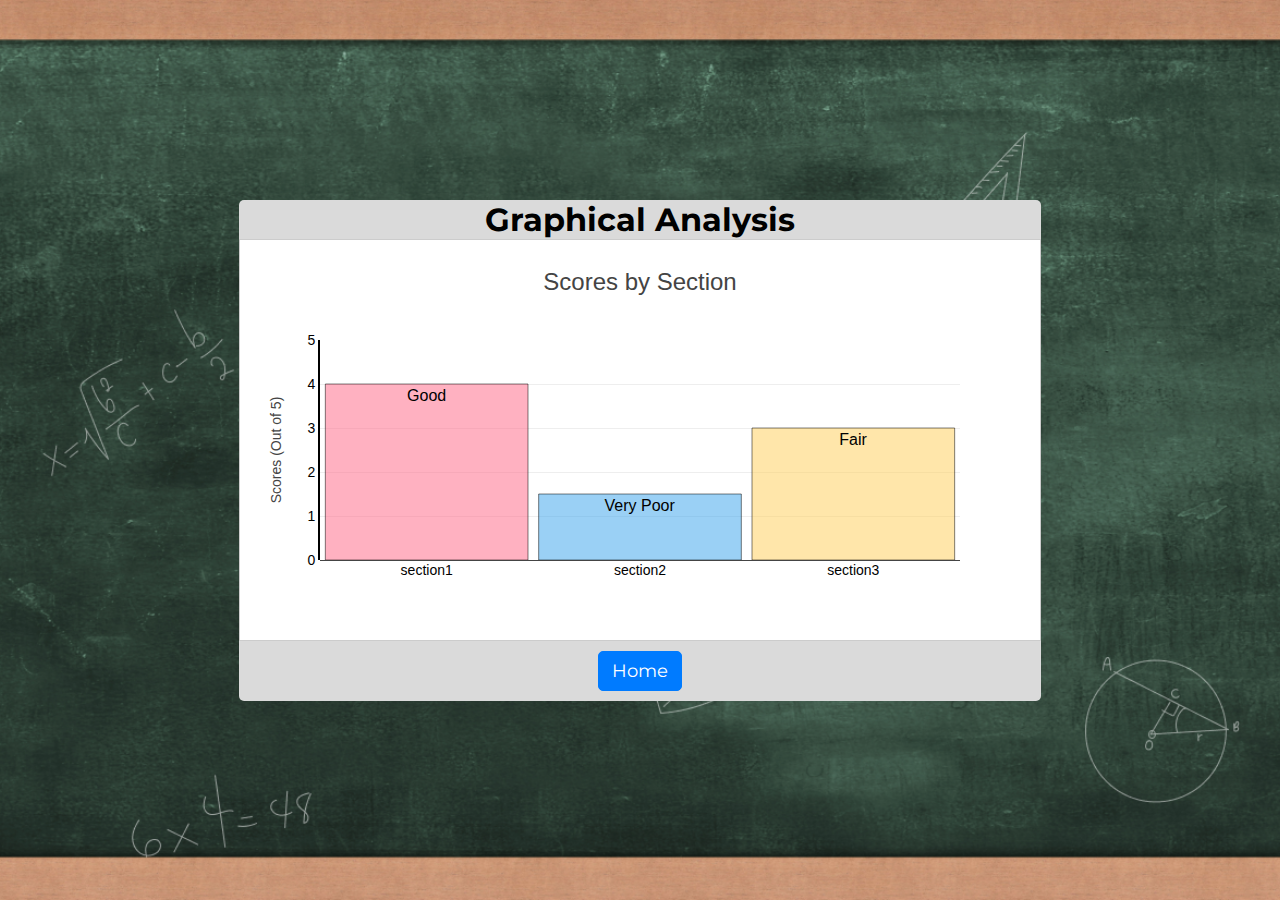
<file: dashboard.html>
<!DOCTYPE html>
<html lang="en">

<head>
    <meta charset="UTF-8">
    <meta name="viewport" content="width=device-width, initial-scale=1.0">
    <title>Score Graph</title>
    <!-- Include Plotly.js library -->
    <script src="https://cdn.plot.ly/plotly-latest.min.js"></script>
    <link rel="stylesheet" type="text/css" href="dash.css">
</head>

<body>
    <div class="container">
        <h1>Graphical Analysis</h1>

        <div id="graph-container">
            <!-- The graph will be displayed here -->
        </div>
        <div class="nav">
            <a href="https://sauravpatel027.github.io/Quizz/"><button class="btn-exit">Home</button></a>
        </div>
    </div>

    <script>
        // Fetch scores from the static JSON file
        fetch('scores.json') // Update the URL with the actual path to your JSON file
            .then(response => response.json())
            .then(data => {
                const sectionNames = Object.keys(data); // Extract section names
                const sectionScores = Object.values(data); // Extract scores

                // Define colors for each section
                const colors = ['rgba(255, 99, 132, 0.5)', 'rgba(54, 162, 235, 0.5)', 'rgba(255, 206, 86, 0.5)']; // Add more colors if needed

                // Create the Plotly data trace
                const trace = {
                    x: sectionNames,
                    y: sectionScores,
                    type: 'bar',
                    marker: {
                        color: colors, // Use different colors for each section
                        line: {
                            color: 'rgba(0,0,0,0.5)', // Set the color of the bar border
                            width: 1 // Set the width of the bar border
                        }
                    },
                    hoverinfo: 'y+text', // Show the score and complementary remark when hovering over the bar
                    text: sectionScores.map(score => {
                        // Example: Determine complementary remarks based on the score
                        if (score == 5) return 'Excellent';
                        else if (score == 4) return 'Good';
                        else if (score==3) return 'Fair';
                        else if (score == 2) return 'Poor';
                        else return 'Very Poor';
                    }), // Display the complementary remarks on the bar
                    textposition: 'inside', // Place the text inside the bars
                    textfont: {
                        size: 16, // Increase the size of the text
                        color: 'black' // Set the color of the text
                    }
                };

                // Create the Plotly layout
                const layout = {
                    title: {
                        text: 'Scores by Section',
                        font: {
                            size: 24 // Increase the size of the title
                        }
                    },
                    yaxis: {
                        title: 'Scores (Out of 5)',
                        range: [0, 5], // Set y-axis range from 0 to 5
                        showline: true, // Show y-axis line
                        linewidth: 2, // Set y-axis line width
                        linecolor: 'black', // Set y-axis line color
                        tickfont: {
                            size: 14, // Set the size of the tick labels
                            color: 'black' // Set the color of the tick labels
                        }
                    },
                    xaxis: {
                        tickfont: {
                            size: 14, // Set the size of the tick labels on the x-axis
                            color: 'black' // Set the color of the tick labels on the x-axis
                        }
                    },
                    width: 800, // Adjust the width of the graph
                    height: 400, // Adjust the height of the graph,
                    bargap: 0.05 // Set the gap between bars
                };

                // Plot the graph in the 'graph-container' div
                Plotly.newPlot('graph-container', [trace], layout);
            })
            .catch(error => console.error('Error fetching scores:', error));
    </script>
</body>

</html>
</file>
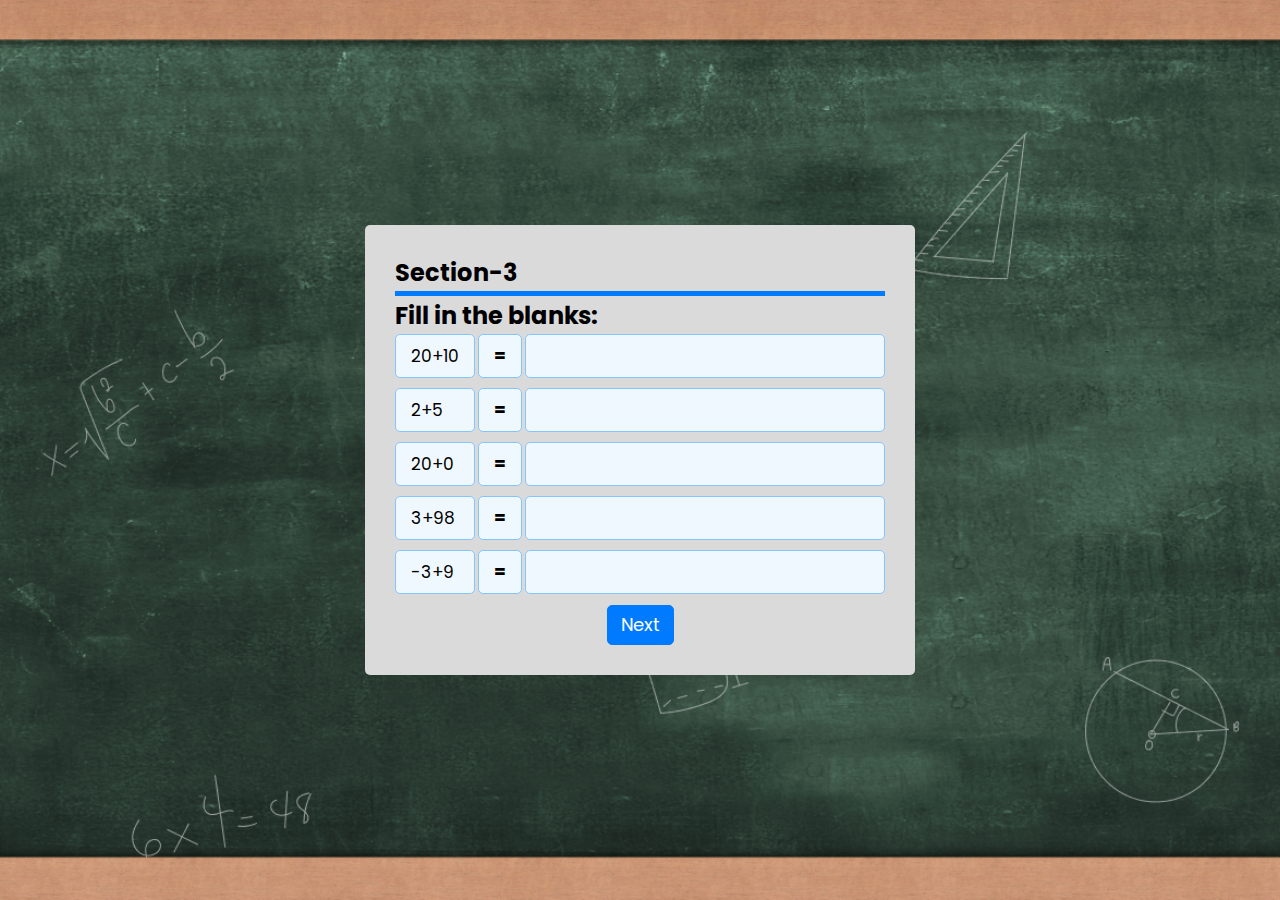
<file: fb.html>
<!DOCTYPE html>
<html lang="en">
<head>
    <meta charset="UTF-8">
    <meta name="viewport" content="width=device-width, initial-scale=1.0">
    <title>Fillups</title>
    <link rel="stylesheet" type="text/css" href="fb.css">
</head>
<body>
  <div class="base">
    <div class="quiz-container">
        <h2>Section-3</h2>
        <div class="sec-bar">  </div>
        <div class="question"><h2>Fill in the blanks:</h2></div>

        <div class="options-container">
            <div class="options"> 
                <div class="option" onclick="selectOption(this, 1)">20+10</div>
                <div class="option" onclick="selectOption(this, 2)">2+5</div>
                <div class="option" onclick="selectOption(this, 3)">20+0</div>
                <div class="option" onclick="selectOption(this, 4)">3+98</div>
                <div class="option" onclick="selectOption(this, 4)">-3+9</div>
            </div>
            <div class="equal-sign"><div>=</div><div>=</div><div>=</div><div>=</div><div>=</div></div>
            <div class="answer-boxes">
                <input type="number" pattern="\d*" class="answer-box" oninput="validateInput(this)" required>
                <input type="number" pattern="\d*" class="answer-box" oninput="validateInput(this)" required>
                <input type="number" pattern="\d*" class="answer-box" oninput="validateInput(this)" required>
                <input type="number" pattern="\d*" class="answer-box" oninput="validateInput(this)" required>
                <input type="number" pattern="\d*" class="answer-box" oninput="validateInput(this)" required>
            </div>
        </div>
        <div class="navigation">
            <!-- <button class="back-btn" onclick="goBack()">Back</button> -->
            <button class="next-btn" onclick="gradeAnswers()">Next</button>
        </div>
    </div>
  </div>
    <script>
   
const correctAnswers = [30, 7, 20, 101, 6];

// Function to check and grade answers
function gradeAnswers() {
    const answerInputs = document.querySelectorAll('.answer-box');
    let correctCount = 0;

    answerInputs.forEach((input, index) => {
        const userAnswer = parseInt(input.value.trim(), 10);

        if (!isNaN(userAnswer)) {
            if (userAnswer === correctAnswers[index]) {
                input.classList.add('correct-answer');
                correctCount++;
            } else {
                input.classList.add('wrong-answer');
            }
        } else {
            input.classList.remove('correct-answer', 'wrong-answer');
        }
    });

    const modal = document.createElement('div');
    modal.className = 'result-modal';

    const content = document.createElement('div');
    content.className = 'modal-content';

    const message = document.createElement('p');
    message.textContent = `You got ${correctCount} out of 5 questions correct.`;

    const cancelButton = document.createElement('button');
    cancelButton.textContent = 'Next';
    cancelButton.style.backgroundColor = '#007bff';
    cancelButton.style.color = 'White';
    cancelButton.style.borderRadius = '5px';
    cancelButton.style.fontSize = '16px';
    cancelButton.style.border = 'none';
    cancelButton.addEventListener('click', () => {
        document.body.removeChild(modal);
    });

    content.appendChild(message);
    content.appendChild(cancelButton);
    modal.appendChild(content);
    document.body.appendChild(modal);

    const sectionName = "section_3"; // Example section name

    // Send score data to the server
    const scoreData = { section_name: sectionName, score: correctCount };
    fetch("/save_score", {
        method: "POST",
        headers: {
            "Content-Type": "application/json"
        },
        body: JSON.stringify(scoreData)
    })
    .then(response => {
        if (response.ok) {
            console.log("Score saved successfully");
        } else {
            console.error("Failed to save score");
        }
    })
    .catch(error => {
        console.error("Error:", error);
    });

    window.location.href = "dashboard.html"; // Redirect to dashboard
}
    </script>
</body>
</html>
</file>
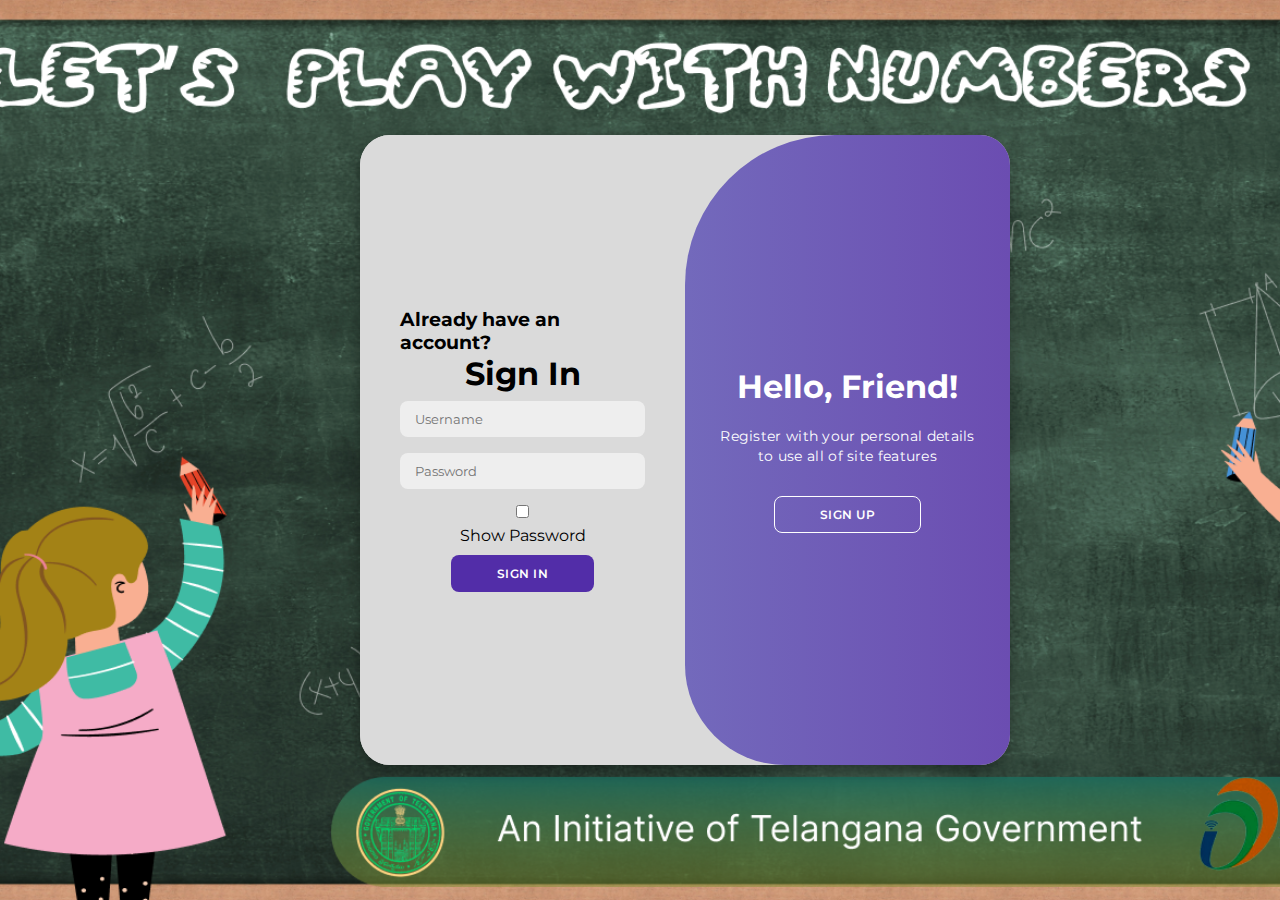
<file: index_old.html>
<!DOCTYPE html>
<html lang="en">

<head>
    <meta charset="UTF-8">
    <meta name="viewport" content="width=device-width, initial-scale=1.0">
    <link rel="stylesheet" href="https://cdnjs.cloudflare.com/ajax/libs/font-awesome/6.4.2/css/all.min.css">
    <link rel="stylesheet" type="text/css" href="style.css">
    <title>Login Page</title>
</head>

<body>

    <div class="container" id="container">
        <div class="form-container sign-up">
            <form action="/register" method="post" id="signup-form">
                <h1>Create Account</h1>
                <span>or use your email for registration</span>
                <input type="text" name="username" id="registerUsername" placeholder="Username" required>
                <input type="email" name="email" placeholder="ex:Rahul@gmail.com" required>
                <input type="password" name="password" id="registerPassword" placeholder="ex:Rahul@18" minlength="8"
                    title="Must contain at least one number, one uppercase and lowercase letter, and at least 8 or more characters"
                    pattern="(?=.*\d)(?=.*[a-z])(?=.*[A-Z]).{8,}" required>
                <input type="checkbox" id="showRegisterPassword"> Show Password
                <button type="submit">Sign Up</button>
            </form>
        </div>
        <div class="form-container sign-in">
            <form action="/login" method="post" id="login-form">
                <h3>Already have an account?<h3>
                <h1>Sign In</h1>
                <input type="text" name="username" id="loginUsername" placeholder="Username" required>
                <input type="password" name="password" id="loginPassword" placeholder="Password" required>
                <input type="checkbox" id="showLoginPassword"> Show Password
                <button type="submit" id="signInBtn">Sign In</button>
            </form>
        </div>
        <div class="toggle-container">
            <div class="toggle">
                <div class="toggle-panel toggle-left">
                    <h1>Welcome Back!</h1>
                    <p>Enter your personal details to use all site features</p>
                    <button class="hidden" id="login">Sign In</button>
                </div>
                <div class="toggle-panel toggle-right">
                    <h1>Hello, Friend!</h1>
                    <p>Register with your personal details to use all of site features</p>
                    <button class="hidden" id="register">Sign Up</button>
                </div>
            </div>
        </div>
    </div>

    <script>
        const container = document.getElementById('container');
        const registerBtn = document.getElementById('register');
        const loginBtn = document.getElementById('login');
        const showRegisterPasswordCheckbox = document.getElementById('showRegisterPassword');
        const showLoginPasswordCheckbox = document.getElementById('showLoginPassword');
        const registerPasswordField = document.getElementById('registerPassword');
        const loginPasswordField = document.getElementById('loginPassword');
        const signupForm = document.getElementById('signup-form');
        const loginForm = document.getElementById('login-form');

        showRegisterPasswordCheckbox.addEventListener('change', function () {
            registerPasswordField.type = showRegisterPasswordCheckbox.checked ? 'text' : 'password';
        });

        showLoginPasswordCheckbox.addEventListener('change', function () {
            loginPasswordField.type = showLoginPasswordCheckbox.checked ? 'text' : 'password';
        });

        registerBtn.addEventListener('click', () => {
            container.classList.add("active");
        });

        loginBtn.addEventListener('click', () => {
            container.classList.remove("active");
        });

        signupForm.addEventListener('submit', (event) => {
            event.preventDefault();
            // You can add additional logic here if needed
            window.location.href = "index.html"; // Navigate to index.html after sign up
        });

        loginForm.addEventListener('submit', (event) => {
            event.preventDefault();
            // You can add additional logic here if needed
            window.location.href = "mcq.html"; // Navigate to match.html after sign in
        });
    </script>
</body>

</html>
</file>
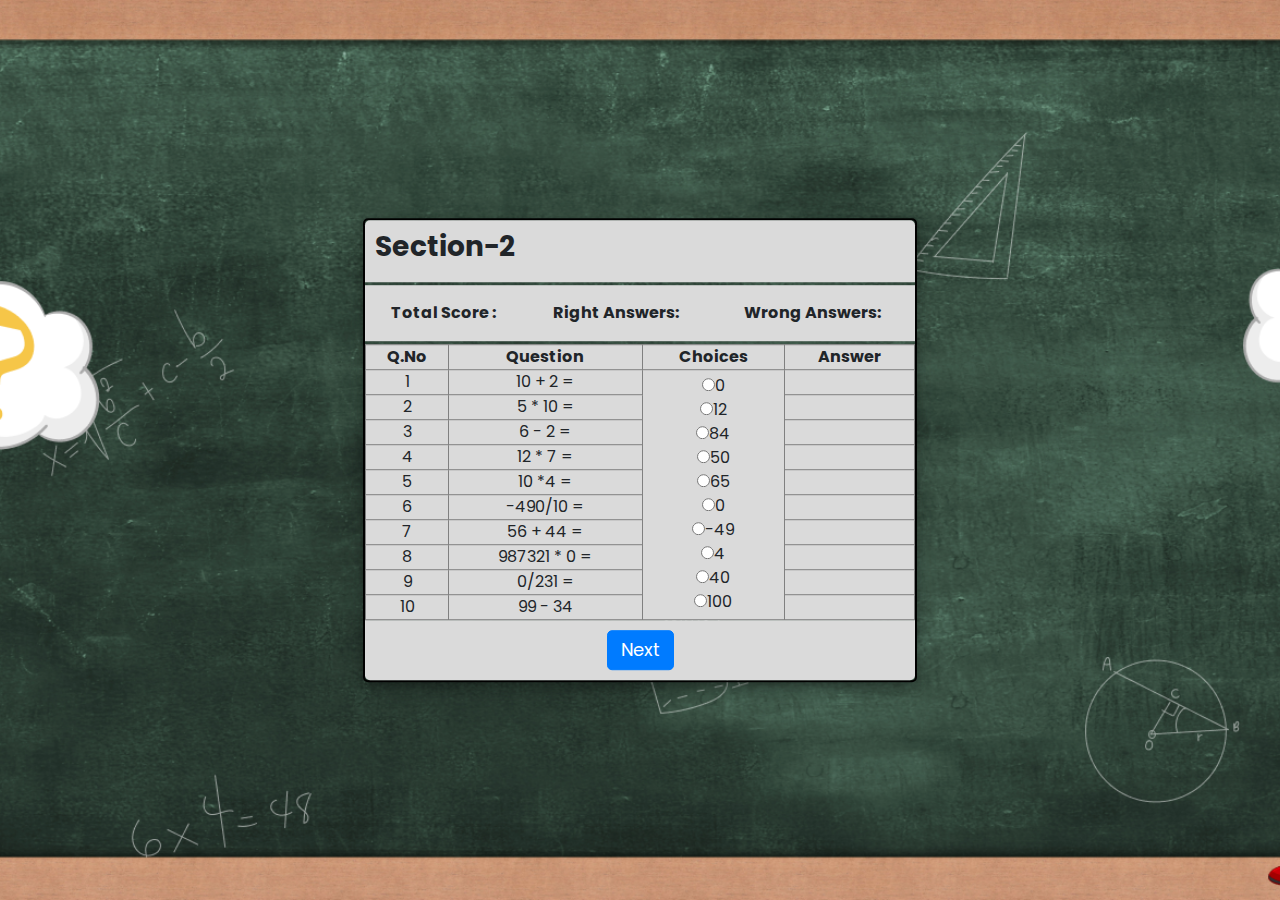
<file: match.html>
<!DOCTYPE html>
<html>

<head>
    <title>Match the column</title>
    <link rel="stylesheet" type="text/css" href="https://stackpath.bootstrapcdn.com/bootstrap/4.1.0/css/bootstrap.min.css">
    <script src="http://code.jquery.com/jquery-3.3.1.min.js"  integrity="sha256-FgpCb/KJQlLNfOu91ta32o/NMZxltwRo8QtmkMRdAu8=" crossorigin="anonymous"></script>
    <style type="text/css">
        .blue{background: rgba(3, 172, 76, 0.7);color: #DADADA}
        .red{background: rgba(255, 0, 0, 0.7);color:#DADADA;}

        /* Centering styles */
        body {
            display: flex;
            align-items: center;
            justify-content: center;
            height: 100vh;
            margin: 0;
        }
        #quiz-container {
            text-align: center;
            display: flex;
            flex-direction: column;

            border-radius: 5px;
            border: 2px black solid;
        }
    </style>
    <script type="text/javascript">
        function shuffle(arr) {
            for(var j, x, i = arr.length; i; j = parseInt(Math.random() * i), x = arr[--i], arr[i] = arr[j], arr[j] = x);
            return arr;
        }

        var question = ["10 + 2 =", "5 * 10 =", "6 - 2 =", "12 * 7 =", "10 *4 =", "-490/10 =", "56 + 44 =", "987321 * 0 =", "0/231 =", "99 - 34"];
        var answer = ["12", "50", "4", "84", "40", "-49", "100", "0", "0", "65"];
        var choices = ["12", "50", "4", "84", "40", "-49", "100", "0", "0", "65"];

        choices = shuffle(choices);
    </script>
    <link rel="stylesheet" type="text/css" href="match.css">
</head>

<body>
    <div id="quiz-container">
        <div id="heading">
            <h3 align="center" style="text-align: left; font-weight: bold;">Section-2</h3>
            <!-- <h2 align="center"> Maths quiz</h2> -->
        </div>
        <div class="space"></div>
        <div id="sc">
            <table bgcolor="#DADADA" align="center" border="0" width="550px;">
                <tr>
                    <td align="center" ><b><p align="center"><p id="score"></p></p></b></td>
                    <td align="center" ><b><p align="center"><p id="right"></p></p></b></td>
                    <td align="center" ><b><p align="center"><p id="wrong"></p></p></b></td>
                </tr>
            </table>
        </div>
        <div class="space"></div>

        <table bgcolor="#DADADA" align="center" border="1" width="550px;">
            <tr>
                <th>Q.No </th>
                <th>Question</th>
                <th>Choices </th>
                <th>Answer </th>
            </tr>
            <tbody class="bodys">

            </tbody>
        </table>
        <div class="navigation">
            <button class="next-btn" >Next</button>
        </div>
    </div>
    <script type="text/javascript">
        const next_btn = document.querySelector(".navigation .next-btn");
        next_btn.onclick = ()=>{
            if(index <= question.length){
                // Example section name
               
            window.location.href = "fb.html"  
            }  
        }
        document.getElementById("score").innerHTML ="Total Score : ";
        document.getElementById("right").innerHTML ="Right Answers: ";
        document.getElementById("wrong").innerHTML ="Wrong Answers: ";
        var a=0;
        var index=0;

        $.each(question,function(index,value){
            var html = '<tr class="question-'+index+'"><td>'+(index+1)+'</td><td id="q-'+index+'">'+value+'</td>';

            if(a==0){
                html=html+'<td rowspan="'+question.length+'" id="abc"></td>';
                a=1;
            }       

            html=html+'<td id="answer-'+index+'"></td></tr>"';
            $('.bodys').append(html);
        });

        var str ="";
        var score=0;
        var right=0;
        var wrong=0;
        $.each(choices,function(val,choic){
            str=str+'<input id="choice-'+val+'" align="center" type="radio" name="choice" value="'+choic+'" >'+choic+'<br>';
        });

        $('#abc').html(str);

        $("input:radio").on('change',function(){
            if(answer[index] == $(this).val() ){
                var audio= new Audio('Correct-answer.mp3');  
                audio.play();
                $('#answer-'+index).html($(this).val()+" &#10004");
                $('#q-'+index).addClass('blue');
                score+=0.5;
                right++;
            }
            else{
                var audio= new Audio("fail.mp3");  
                audio.play();
                $('#answer-'+index).html($(this).val()+" &#10006");
                $('#q-'+index).addClass('red');
                  
                wrong++;        
            }
            document.getElementById("score").innerHTML ="Total Score : "+score;
            document.getElementById("right").innerHTML ="Right Answers: "+right;
            document.getElementById("wrong").innerHTML ="Wrong Answers: "+wrong;
            $(this).attr("disabled","disabled");
            index++;
        });
       
    </script>
</body>

</html>
</file>
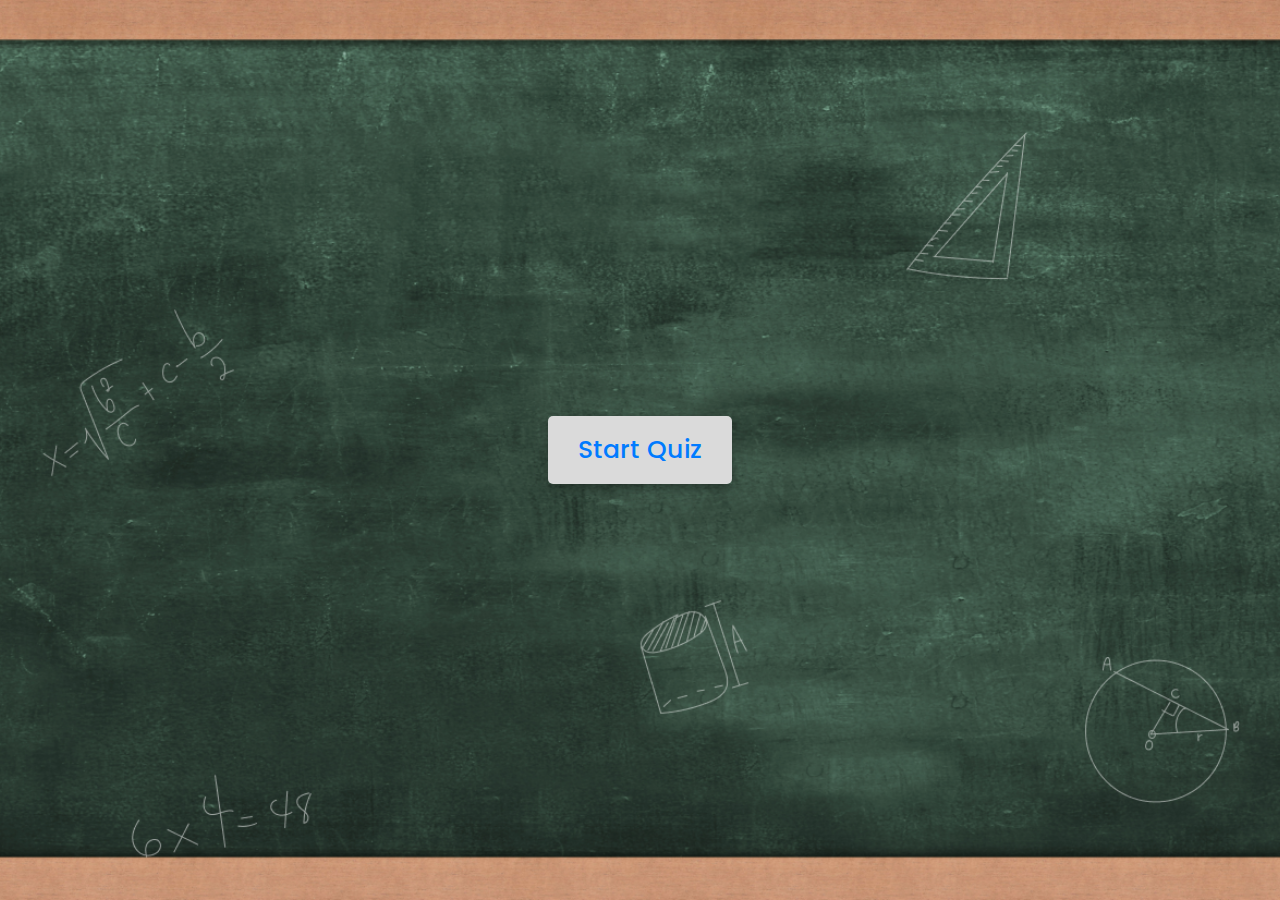
<file: mcq.html>
<!DOCTYPE html>
<html lang="en">
<head>
    <meta charset="UTF-8">
    <meta name="viewport" content="width=device-width, initial-scale=1.0">
    <title>Choose smallest</title>
    <link rel="stylesheet" type="text/css" href="mcqstyle.css">
    <link rel="stylesheet" href="https://cdnjs.cloudflare.com/ajax/libs/font-awesome/5.15.3/css/all.min.css"/>

</head>
<body>
    <div class="start_btn"><button>Start Quiz</button></div>
    <div class="info_box">
        <div class="info-title"><span>Rules of this Quiz</span></div>
        <div class="info-list">
	    <div class="info">You have to select the <span>SMALLEST Number</span> from the given options</div>
	    <div class="info"><span>Conditions:</span></div>
            <div class="info">1. You will have only <span>15 seconds</span> per each question.</div>
            <div class="info">2. Once you select your answer, it can't be undone.</div>
            <div class="info">3. You can't select any option once time goes off.</div>
            <div class="info">4. You can't exit from the Quiz while you're playing.</div>
            <div class="info">5. You'll get points on the basis of your answers.</div>
        </div>
        <div class="buttons">
            <button class="quit">Exit Quiz</button>
            <button class="restart">Continue</button>
        </div>
    </div>
    <div class="quiz_box">
        <header>
            <div class="title">Section-1</div>
            <div class="timer">
                <div class="time_left_txt">Time Left</div>
                <div class="timer_sec">15</div>
            </div>
            <div class="time_line"></div>
        </header>
        <section>
            <div class="que_text">                
            </div>
            <div class="option_list">
            </div>
        </section>
        <footer>
            <div class="total_que">
            </div>
            <button class="next_btn">Next Que</button>
        </footer>
    </div>
    <div class="result_box">
        <div class="icon">
            <i class="fas fa-crown"></i>
        </div>
        <div class="complete_text">You've completed the Quiz!</div>
        <div class="score_text">
        </div>
        <div class="buttons">
            <button class="restart">Next Section</button>
            <button class="quit">Quit Quiz</button>
        </div>
    </div>

    <script>
    let questions = [
    {
    numb: 1,
    question: "Choose the SMALLEST number!!",
    answer: "0111",
    options: [
      "1110",
      "1011",
      "0111",
      "1101"
    ]
  },
    {
    numb: 2,
    question: "Choose the SMALLEST number!!",
    answer: "123",
    options: [
      "321",
      "312",
      "135",
      "123"
    ]
  },
    {
    numb: 3,
    question: "Choose the SMALLEST number!!",
    answer: "-100",
    options: [
      "6",
      "9",
      "15",
      "-100"
    ]
  },
    {
    numb: 4,
    question: "Choose the SMALLEST number!!",
    answer: "56",
    options: [
      "100",
      "56",
      "94",
      "203"
    ]
  },
    {
    numb: 5,
    question: "Choose the SMALLEST number!!",
    answer: "-1000",
    options: [
      "-1000",
      "-110",
      "-1",
      "0"
    ]
  },
];
const start_btn = document.querySelector(".start_btn button");
const info_box = document.querySelector(".info_box");
const exit_btn = info_box.querySelector(".buttons .quit");
const continue_btn = info_box.querySelector(".buttons .restart");
const quiz_box = document.querySelector(".quiz_box");
const result_box = document.querySelector(".result_box");
const option_list = document.querySelector(".option_list");
const time_line = document.querySelector("header .time_line");
const timeText = document.querySelector(".timer .time_left_txt");
const timeCount = document.querySelector(".timer .timer_sec");
start_btn.onclick = ()=>{
    info_box.classList.add("activeInfo");
}
exit_btn.onclick = ()=>{
    info_box.classList.remove("activeInfo");
    window.location.href = "index.html"
}
continue_btn.onclick = ()=>{
    info_box.classList.remove("activeInfo");
    quiz_box.classList.add("activeQuiz");
    showQuetions(0);
    queCounter(1); 
    startTimer(15);
    startTimerLine(0);
}
let timeValue =  15;
let que_count = 0;
let que_numb = 1;
let userScore = 0;
let counter;
let counterLine;
let widthValue = 0;
const restart_quiz = result_box.querySelector(".buttons .restart");
const quit_quiz = result_box.querySelector(".buttons .quit");
restart_quiz.onclick = ()=>{
    quiz_box.classList.add("activeQuiz");
    result_box.classList.remove("activeResult");
    timeValue = 15; 
    que_count = 0;
    que_numb = 1;
    userScore = 0;
    widthValue = 0;
    showQuetions(que_count);
    queCounter(que_numb); 
    clearInterval(counter);
    clearInterval(counterLine);
    startTimer(timeValue);
    startTimerLine(widthValue);
    timeText.textContent = "Time Left";
    next_btn.classList.remove("show");
    
    window.location.href = "match.html";
}
quit_quiz.onclick = ()=>{
    window.location.href = "index.html"
    
}
const next_btn = document.querySelector("footer .next_btn");
const bottom_ques_counter = document.querySelector("footer .total_que");
next_btn.onclick = ()=>{
    if(que_count < questions.length - 1){ 
        que_count++; 
        que_numb++;
        showQuetions(que_count); //calling showQestions function
        queCounter(que_numb); //passing que_numb value to queCounter
        clearInterval(counter); //clear counter
        clearInterval(counterLine); //clear counterLine
        startTimer(timeValue); //calling startTimer function
        startTimerLine(widthValue); //calling startTimerLine function
        timeText.textContent = "Time Left"; //change the timeText to Time Left
        next_btn.classList.remove("show"); //hide the next button
    }else{
        clearInterval(counter); //clear counter
        clearInterval(counterLine); //clear counterLine
        showResult(); //calling showResult function
    }
    
}

// getting questions and options from array
function showQuetions(index){
    const que_text = document.querySelector(".que_text");

    //creating a new span and div tag for question and option and passing the value using array index
    let que_tag = '<span>'+ questions[index].numb + ". " + questions[index].question +'</span>';
    let option_tag = '<div class="option"><span>'+ questions[index].options[0] +'</span></div>'
    + '<div class="option"><span>'+ questions[index].options[1] +'</span></div>'
    + '<div class="option"><span>'+ questions[index].options[2] +'</span></div>'
    + '<div class="option"><span>'+ questions[index].options[3] +'</span></div>';
    que_text.innerHTML = que_tag; //adding new span tag inside que_tag
    option_list.innerHTML = option_tag; //adding new div tag inside option_tag
    
    const option = option_list.querySelectorAll(".option");

    // set onclick attribute to all available options
    for(i=0; i < option.length; i++){
        option[i].setAttribute("onclick", "optionSelected(this)");
    }
}
// creating the new div tags which for icons
let tickIconTag = '<div class="icon tick"><i class="fas fa-check"></i></div>';
let crossIconTag = '<div class="icon cross"><i class="fas fa-times"></i></div>';

//if user clicked on option
function optionSelected(answer){
    clearInterval(counter); //clear counter
    clearInterval(counterLine); //clear counterLine
    let userAns = answer.textContent; //getting user selected option
    let correcAns = questions[que_count].answer; //getting correct answer from array
    const allOptions = option_list.children.length; //getting all option items
    
    if(userAns == correcAns){ //if user selected option is equal to array's correct answer
        userScore += 1; //upgrading score value with 1
        answer.classList.add("correct"); //adding green color to correct selected option
        answer.insertAdjacentHTML("beforeend", tickIconTag); //adding tick icon to correct selected option
        console.log("Correct Answer");
        console.log("Your correct answers = " + userScore);
    }else{
        answer.classList.add("incorrect"); //adding red color to correct selected option
        answer.insertAdjacentHTML("beforeend", crossIconTag); //adding cross icon to correct selected option
        console.log("Wrong Answer");

        for(i=0; i < allOptions; i++){
            if(option_list.children[i].textContent == correcAns){ //if there is an option which is matched to an array answer 
                option_list.children[i].setAttribute("class", "option correct"); //adding green color to matched option
                option_list.children[i].insertAdjacentHTML("beforeend", tickIconTag); //adding tick icon to matched option
                console.log("Auto selected correct answer.");
            }
        }
    }
    for(i=0; i < allOptions; i++){
        option_list.children[i].classList.add("disabled"); //once user select an option then disabled all options
    }
    
    next_btn.classList.add("show"); //show the next button if user selected any option

}

function showResult(){
    info_box.classList.remove("activeInfo"); //hide info box
    quiz_box.classList.remove("activeQuiz"); //hide quiz box
    result_box.classList.add("activeResult"); //show result box
    const scoreText = result_box.querySelector(".score_text");
    if (userScore > 3){ // if user scored more than 3
        //creating a new span tag and passing the user score number and total question number
        let scoreTag = '<span>and congrats! , You got <p>'+ userScore +'</p> out of <p>'+ questions.length +'</p></span>';
        scoreText.innerHTML = scoreTag;  //adding new span tag inside score_Text
    }
    else if(userScore > 1){ // if user scored more than 1
        let scoreTag = '<span>and nice , You got <p>'+ userScore +'</p> out of <p>'+ questions.length +'</p></span>';
        scoreText.innerHTML = scoreTag;
    }
    else{ // if user scored less than 1
        let scoreTag = '<span>and sorry , You got only <p>'+ userScore +'</p> out of <p>'+ questions.length +'</p></span>';
        scoreText.innerHTML = scoreTag;
    }
    const sectionName = "section_1"; // Example section name

    fetch("/save_score", {
        method: "POST",
        headers: {
            "Content-Type": "application/json"
        },
        body: JSON.stringify({ section_name: sectionName, score: userScore})
    })
    .then(response => {
        if (response.ok) {
            console.log("Score saved successfully");
        } else {
            console.error("Failed to save score");
        }
    })
    .catch(error => {
        console.error("Error:", error);
    });
}

function startTimer(time){
    counter = setInterval(timer, 1000);
    function timer(){
        timeCount.textContent = time; //changing the value of timeCount with time value
        time--; //decrement the time value
        if(time < 9){ //if timer is less than 9
            let addZero = timeCount.textContent; 
            timeCount.textContent = "0" + addZero; //add a 0 before time value
        }
        if(time < 0){ //if timer is less than 0
            clearInterval(counter); //clear counter
            timeText.textContent = "Time Off"; //change the time text to time off
            const allOptions = option_list.children.length; //getting all option items
            let correcAns = questions[que_count].answer; //getting correct answer from array
            for(i=0; i < allOptions; i++){
                if(option_list.children[i].textContent == correcAns){ //if there is an option which is matched to an array answer
                    option_list.children[i].setAttribute("class", "option correct"); //adding green color to matched option
                    option_list.children[i].insertAdjacentHTML("beforeend", tickIconTag); //adding tick icon to matched option
                    console.log("Time Off: Auto selected correct answer.");
                }
            }
            for(i=0; i < allOptions; i++){
                option_list.children[i].classList.add("disabled"); //once user select an option then disabled all options
            }
            next_btn.classList.add("show"); //show the next button if user selected any option
        }
    }
}

function startTimerLine(time){
    counterLine = setInterval(timer, 29);
    function timer(){
        time += 1; //upgrading time value with 1
        time_line.style.width = time + "px"; //increasing width of time_line with px by time value
        if(time > 549){ //if time value is greater than 549
            clearInterval(counterLine); //clear counterLine
        }
    }
}

function queCounter(index){
    //creating a new span tag and passing the question number and total question
    let totalQueCounTag = '<span><p>'+ index +'</p> of <p>'+ questions.length +'</p> Questions</span>';
    bottom_ques_counter.innerHTML = totalQueCounTag;  //adding new span tag inside bottom_ques_counter
}
</script>

</body>
</html>
</html>
</file>
<file: dash.css>
@import url('https://fonts.googleapis.com/css2?family=Montserrat:wght@300;400;500;600;700&display=swap');

*{
    margin: 0;
    padding: 0;
    box-sizing: border-box;
    font-family: 'Montserrat', sans-serif;
    
}
/* Center the title */
h1 {
    text-align: center;
}

/* Style the graph container */
body {
/* Center the graph container */
    background-image: url(Frame2.png);
    background-repeat: no-repeat;
     background-attachment: fixed;
     background-position: center;
     background-size: cover;
     display: flex;
     align-items: center;
     justify-content: center;
     flex-direction: column;
     height:100vh;
    
}
.container{
    background-color: #dadada;
    border-radius: 5px;

}
#graph-container{
    height: 40px;
}
/* Style the plot area */
.plot-container {
    float: left;
    /* width: 50%; */
    /* height: 100%; */
    box-sizing: border-box;
    padding: 20px; /* Add padding around the plot area */
    border: 1px solid #ccc; /* Add border around the plot area */
}
.btn-exit{
    height: 40px;
  padding: 0 13px;
  font-size: 18px;
  font-weight: 400;
  cursor: pointer;
  border: none;
  outline: none;
  color: #fff;
  border-radius: 5px;
  background: #007bff;
  border: 1px solid #007bff;
  line-height: 10px;
  margin: 10px 0px;
  /* align-items: center; */
}
.nav{
    width: 100%;
    display: flex;
    align-items: center;
    justify-content: center;
}
</file>
<file: fb.css>
@import url('https://fonts.googleapis.com/css2?family=Poppins:wght@200;300;400;500;600;700&display=swap');
*{
    margin: 0;
    padding: 0;
    box-sizing: border-box;
    font-family: 'Poppins', sans-serif;
    
}
body{
  background-image: url("Frame2.png");
   background-repeat: no-repeat;
    background-attachment: fixed;
    background-position: center;
    background-size: cover;
    display: flex;
    align-items: center;
    justify-content: center;
    flex-direction: column;
    /* height: 100vh; */
    /* width:100vh; */
}
.base{
  height: 100vh;
  /* width: 1900px; */
  display: flex;
  align-items: center;
  justify-content: center;
  /* padding: 10px; */
}
.sec-bar{
  height: 5px;
  width: 100%;
  background-color: #007bff;
}
.quiz-container{
  width: 550px;
  height: 450px;
  background:#dadada;
  border-radius: 5px;
  padding: 30px;
  display: flex;
  flex-direction: column;
  justify-content: space-between;
  /* margin-left: 160%; */
}
.options-container{
  
  width: 100%;
  display: flex;
  justify-content: space-between;
}
.answer-boxes{
  display: flex;
  flex-direction: column;
}
.option{
  background: aliceblue;
    border: 1px solid #84c5fe;
    border-radius: 5px;
    padding: 8px 15px;
    font-size: 17px;
    margin-bottom: 10px;
    cursor: pointer;
    transition: all 0.3s ease;
    display: flex;
    align-items: center;
    justify-content: space-between;
}
.answer-box{
  background: aliceblue;
    border: 1px solid #84c5fe;
    border-radius: 5px;
    padding: 8px 15px;
    font-size: 17px;
    margin-bottom: 10px;
    cursor: pointer;
    transition: all 0.3s ease;
    display: flex;
    align-items: center;
    justify-content: space-between;
}
.equal-sign div{
  background: aliceblue;
    border: 1px solid #84c5fe;
    border-radius: 5px;
    padding: 8px 15px;
    font-size: 17px;
    margin-bottom: 10px;
    cursor: pointer;
    transition: all 0.3s ease;
    display: flex;
    align-items: center;
    justify-content: space-between;
    font-weight: bolder;
}

.navigation{
  width: 100%;
  display: flex;
  justify-content:center;
  align-items: center;
  /* margin-top: 30px; */
}
.navigation button{
  height: 40px;
  padding: 0 13px;
  font-size: 18px;
  font-weight: 400;
  cursor: pointer;
  border: none;
  outline: none;
  color: #fff;
  border-radius: 5px;
  background: #007bff;
  border: 1px solid #007bff;
  line-height: 10px;

  
}
.navigation button:hover{
  background: #0263ca;
}

.result-modal {
  position: fixed;
  top: 50%;
  left: 50%;
  transform: translate(-50%, -50%);
  background-color: #dadada;
  padding: 20px;
  box-shadow: 0 0 10px rgba(0, 0, 0, 0.5);
  z-index: 1000;
}

.modal-content {
  text-align: center;
}

.result-modal button {
  padding: 10px 10px;
  cursor: pointer;
  margin-top: 10px;
}
</file>
<file: style.css>
@import url('https://fonts.googleapis.com/css2?family=Montserrat:wght@300;400;500;600;700&display=swap');

*{
    margin: 0;
    padding: 0;
    box-sizing: border-box;
    font-family: 'Montserrat', sans-serif;
    
}

body{
    
   background-image: url("Frame1.png");
   background-repeat: no-repeat;
    background-attachment: fixed;
    background-position: center;
    background-size: cover;
    display: flex;
    align-items: center;
    justify-content: center;
    flex-direction: column;
    height:100vh;
    /* height: 100vh; */
    /* background-color: black; */
}

.container{
    background-color: #dadada;
    border-radius: 30px;
    box-shadow: 0 5px 15px rgba(0, 0, 0, 0.35);
    position: relative;
    overflow: hidden;
    width: 650px;
    max-width: 100%;
    min-height: 70vh;
    /* min-height: 460px; */
    /* margin-left: 1000px;
    margin-top: 100px; */
    margin-left: 90px;
}

.container p{
    font-size: 14px;
    line-height: 20px;
    letter-spacing: 0.3px;
    margin: 20px 0;
}

.container span{
    font-size: 12px;
}

.container a{
    color: #333;
    font-size: 13px;
    text-decoration: none;
    margin: 15px 0 10px;
}

.container button{
    background-color: #522da8;
    color: #fff;
    font-size: 12px;
    padding: 10px 45px;
    border: 1px solid transparent;
    border-radius: 8px;
    font-weight: 600;
    letter-spacing: 0.5px;
    text-transform: uppercase;
    margin-top: 10px;
    cursor: pointer;
}

.container button.hidden{
    background-color: transparent;
    border-color: #fff;
}

.container form{
    background-color: #dadada;
    display: flex;
    align-items: center;
    justify-content: center;
    flex-direction: column;
    padding: 0 40px;
    height: 100%;
}

.container input{
    background-color: #eee;
    border: none;
    margin: 8px 0;
    padding: 10px 15px;
    font-size: 13px;
    border-radius: 8px;
    width: 100%;
    outline: none;
}

.form-container{
    position: absolute;
    top: 0;
    height: 100%;
    transition: all 0.6s ease-in-out;
}

.sign-in{
    left: 0;
    width: 50%;
    z-index: 2;
}

.container.active .sign-in{
    transform: translateX(100%);
}

.sign-up{
    left: 0;
    width: 50%;
    opacity: 0;
    z-index: 1;
}

.container.active .sign-up{
    transform: translateX(100%);
    opacity: 1;
    z-index: 5;
    animation: move 0.6s;
}

@keyframes move{
    0%, 49.99%{
        opacity: 0;
        z-index: 1;
    }
    50%, 100%{
        opacity: 1;
        z-index: 5;
    }
}

.social-icons{
    margin: 20px 0;
}

.social-icons a{
    border: 1px solid #ccc;
    border-radius: 20%;
    display: inline-flex;
    justify-content: center;
    align-items: center;
    margin: 0 3px;
    width: 40px;
    height: 40px;
}

.toggle-container{
    position: absolute;
    top: 0;
    left: 50%;
    width: 50%;
    height: 100%;
    overflow: hidden;
    transition: all 0.6s ease-in-out;
    border-radius: 150px 0 0 100px;
    z-index: 1000;
}

.container.active .toggle-container{
    transform: translateX(-100%);
    border-radius: 0 150px 100px 0;
}

.toggle{
    background-color: #522da8;
    height: 100%;
    background: linear-gradient(to right, #5c6bc0c1, #522da8d0);
    color: #fff;
    position: relative;
    left: -100%;
    height: 100%;
    width: 200%;
    transform: translateX(0);
    transition: all 0.6s ease-in-out;
}

.container.active .toggle{
    transform: translateX(50%);
}

.toggle-panel{
    position: absolute;
    width: 50%;
    height: 100%;
    display: flex;
    align-items: center;
    justify-content: center;
    flex-direction: column;
    padding: 0 30px;
    text-align: center;
    top: 0;
    transform: translateX(0);
    transition: all 0.6s ease-in-out;
}

.toggle-left{
    transform: translateX(-200%);
}

.container.active .toggle-left{
    transform: translateX(0);
}

.toggle-right{
    right: 0;
    transform: translateX(0);
}

.container.active .toggle-right{
    transform: translateX(200%);
}

input[type="checkbox"]:checked {
    background-color: #007bff; /* Change to your desired color */
    border-color: #007bff; /* Change to your desired color */
}
</file>
<file: match.css>
@import url('https://fonts.googleapis.com/css2?family=Poppins:wght@200;300;400;500;600;700&display=swap');
*{
    margin: 0;
    padding: 0;
    box-sizing: border-box;
    font-family: 'Poppins', sans-serif;
    
}
body{
  background-image: url("Frame\ 3.png");
   background-repeat: no-repeat;
    background-attachment: fixed;
    background-position: center;
    background-size: cover;
    display: flex;
    align-items: center;
    justify-content: center;
    flex-direction: column;
    width:100vh;
}
#quiz-container{

    position: absolute;
    top: 50%;
    left: 50%;
    transform: translate(-50%, -50%);
    box-shadow: 0 4px 8px 0 rgba(0, 0, 0, 0.2), 
                0 6px 20px 0 rgba(0, 0, 0, 0.19);
}
#heading{
    background-color: #dadada;
    border-radius: 5px 5px 0px 0px;
    padding: 10px;
    margin: 0;
    /* border: 1px solid ; */
}
.space{
    height: 3px;
}

.navigation{
    display: flex;
    justify-content: space-around;
    align-items: center;
    /* margin-top: 30px; */
    background-color: #dadada;
    padding: 10px;
    border-radius: 0px 0px 5px 5px;
   
  }
  .navigation button{
    height: 40px;
    padding: 0 13px;
    font-size: 18px;
    font-weight: 400;
    cursor: pointer;
    border: none;
    outline: none;
    color: #fff;
    border-radius: 5px;
    background: #007bff;
    border: 1px solid #007bff;
    line-height: 10px;
    
 
    /* pointer-events: none;
    transform: scale(0.95);
    transition: all 0.3s ease; */
  }
  .navigation button:hover{
    background: #024d9c;
  }
</file>
<file: mcqstyle.css>
@import url('https://fonts.googleapis.com/css2?family=Poppins:wght@200;300;400;500;600;700&display=swap');
*{
    margin: 0;
    padding: 0;
    box-sizing: border-box;
    font-family: 'Poppins', sans-serif;
}
body{
    background-image: url("Frame2.png");
    background-repeat: no-repeat;
     background-attachment: fixed;
     background-position: center;
     background-size: cover;
     display: flex;
     align-items: center;
     justify-content: center;
     flex-direction: column;
     /* background-color: black; */
}
::selection{
    color: #dadada;
    background: #007bff;
}
.start_btn,
.info_box,
.quiz_box,
.result_box{
    position: absolute;
    top: 50%;
    left: 50%;
    transform: translate(-50%, -50%);
    box-shadow: 0 4px 8px 0 rgba(0, 0, 0, 0.2), 
                0 6px 20px 0 rgba(0, 0, 0, 0.19);
}
.info_box.activeInfo,
.quiz_box.activeQuiz,
.result_box.activeResult{
    opacity: 1;
    z-index: 5;
    pointer-events: auto;
    transform: translate(-50%, -50%) scale(1);
}
.start_btn button{
    font-size: 25px;
    font-weight: 500;
    color: #007bff;
    padding: 15px 30px;
    outline: none;
    border: none;
    border-radius: 5px;
    background: #dadada;
    cursor: pointer;
}

.info_box{
    width: 540px;
    background: #dadada;
    border-radius: 5px;
    transform: translate(-50%, -50%) scale(0.9);
    opacity: 0;
    pointer-events: none;
    transition: all 0.3s ease;
}

.info_box .info-title{
    height: 60px;
    width: 100%;
    border-bottom: 1px solid lightgrey;
    display: flex;
    align-items: center;
    padding: 0 30px;
    border-radius: 5px 5px 0 0;
    font-size: 20px;
    font-weight: 600;
}

.info_box .info-list{
    padding: 15px 30px;
}

.info_box .info-list .info{
    margin: 5px 0;
    font-size: 17px;
}

.info_box .info-list .info span{
    font-weight: 600;
    color: #007bff;
}
.info_box .buttons{
    height: 60px;
    display: flex;
    align-items: center;
    justify-content: flex-end;
    padding: 0 30px;
    border-top: 1px solid lightgrey;
}

.info_box .buttons button{
    margin: 0 5px;
    height: 40px;
    width: 100px;
    font-size: 16px;
    font-weight: 500;
    cursor: pointer;
    border: none;
    outline: none;
    border-radius: 5px;
    border: 1px solid #007bff;
    transition: all 0.3s ease;
}

.quiz_box{
    width: 550px;
    background: #fff;
    border-radius: 5px;
    transform: translate(-50%, -50%) scale(0.9);
    opacity: 0;
    pointer-events: none;
    transition: all 0.3s ease;
}

.quiz_box header{
    position: relative;
    z-index: 2;
    height: 70px;
    padding: 0 30px;
    background: #dadada;
    border-radius: 5px 5px 0 0;
    display: flex;
    align-items: center;
    justify-content: space-between;
    box-shadow: 0px 3px 5px 1px rgba(0,0,0,0.1);
}

.quiz_box header .title{
    font-size: 20px;
    font-weight: 600;
}

.quiz_box header .timer{
    color: #004085;
    background: #cce5ff;
    border: 1px solid #007bff;
    height: 45px;
    padding: 0 8px;
    border-radius: 5px;
    display: flex;
    align-items: center;
    justify-content: space-between;
    width: 145px;
}

.quiz_box header .timer .time_left_txt{
    font-weight: 400;
    font-size: 17px;
    user-select: none;
}

.quiz_box header .timer .timer_sec{
    font-size: 18px;
    font-weight: 500;
    height: 30px;
    width: 45px;
    color: #dadada;
    border-radius: 5px;
    line-height: 30px;
    text-align: center;
    background: #343a40;
    border: 1px solid #343a40;
    user-select: none;
}

.quiz_box header .time_line{
    position: absolute;
    bottom: 0px;
    left: 0px;
    height: 3px;
    background: #007bff;
}

section{
    padding: 25px 30px 20px 30px;
    background: #dadada;
}

section .que_text{
    font-size: 25px;
    font-weight: 600;
}

section .option_list{
    padding: 20px 0px;
    display: block;   
}

section .option_list .option{
    background: #dadada;
    border: 1px solid #84c5fe;
    border-radius: 5px;
    padding: 8px 15px;
    font-size: 17px;
    margin-bottom: 15px;
    cursor: pointer;
    transition: all 0.3s ease;
    display: flex;
    align-items: center;
    justify-content: space-between;
}

section .option_list .option:last-child{
    margin-bottom: 0px;
}

section .option_list .option:hover{
    color: #004085;
    background: #cce5ff;
    border: 1px solid #b8daff;
}

section .option_list .option.correct{
    color: #155724;
    background: #d4edda;
    border: 1px solid #c3e6cb;
}

section .option_list .option.incorrect{
    color: #721c24;
    background: #f8d7da;
    border: 1px solid #f5c6cb;
}

section .option_list .option.disabled{
    pointer-events: none;
}

section .option_list .option .icon{
    height: 26px;
    width: 26px;
    border: 2px solid transparent;
    border-radius: 50%;
    text-align: center;
    font-size: 13px;
    pointer-events: none;
    transition: all 0.3s ease;
    line-height: 24px;
}
.option_list .option .icon.tick{
    color: #23903c;
    border-color: #23903c;
    background: #d4edda;
}

.option_list .option .icon.cross{
    color: #a42834;
    background: #f8d7da;
    border-color: #a42834;
}

footer{
    height: 60px;
    padding: 0 30px;
    display: flex;
    align-items: center;
    justify-content: space-between;
    border-top: 1px solid lightgrey;
    background-color: #dadada;
}

footer .total_que span{
    display: flex;
    user-select: none;
}

footer .total_que span p{
    font-weight: 500;
    padding: 0 5px;
}

footer .total_que span p:first-child{
    padding-left: 0px;
}

footer button{
    height: 40px;
    padding: 0 13px;
    font-size: 18px;
    font-weight: 400;
    cursor: pointer;
    border: none;
    outline: none;
    color: aliceblue;
    border-radius: 5px;
    background: #007bff;
    border: 1px solid #007bff;
    line-height: 10px;
    opacity: 0;
    pointer-events: none;
    transform: scale(0.95);
    transition: all 0.3s ease;
}

footer button:hover{
    background: #0263ca;
}

footer button.show{
    opacity: 1;
    pointer-events: auto;
    transform: scale(1);
}

.result_box{
    background: #dadada;
    border-radius: 5px;
    display: flex;
    padding: 25px 30px;
    width: 450px;
    align-items: center;
    flex-direction: column;
    justify-content: center;
    transform: translate(-50%, -50%) scale(0.9);
    opacity: 0;
    pointer-events: none;
    transition: all 0.3s ease;
}

.result_box .icon{
    font-size: 100px;
    color: #007bff;
    margin-bottom: 10px;
}

.result_box .complete_text{
    font-size: 20px;
    font-weight: 500;
}

.result_box .score_text span{
    display: flex;
    margin: 10px 0;
    font-size: 18px;
    font-weight: 500;
}

.result_box .score_text span p{
    padding: 0 4px;
    font-weight: 600;
}

.result_box .buttons{
    display: flex;
    margin: 20px 0;
}

.result_box .buttons button{
    margin: 0 10px;
    height: 45px;
    padding: 0 20px;
    font-size: 18px;
    font-weight: 500;
    cursor: pointer;
    border: none;
    outline: none;
    border-radius: 5px;
    border: 1px solid #007bff;
    transition: all 0.3s ease;
}

.buttons button.restart{
    color: #fff;
    background: #007bff;
}

.buttons button.restart:hover{
    background: #0263ca;
}

.buttons button.quit{
    color: #007bff;
    background: #fff;
}

.buttons button.quit:hover{
    color: #fff;
    background: #007bff;
}
</file>
